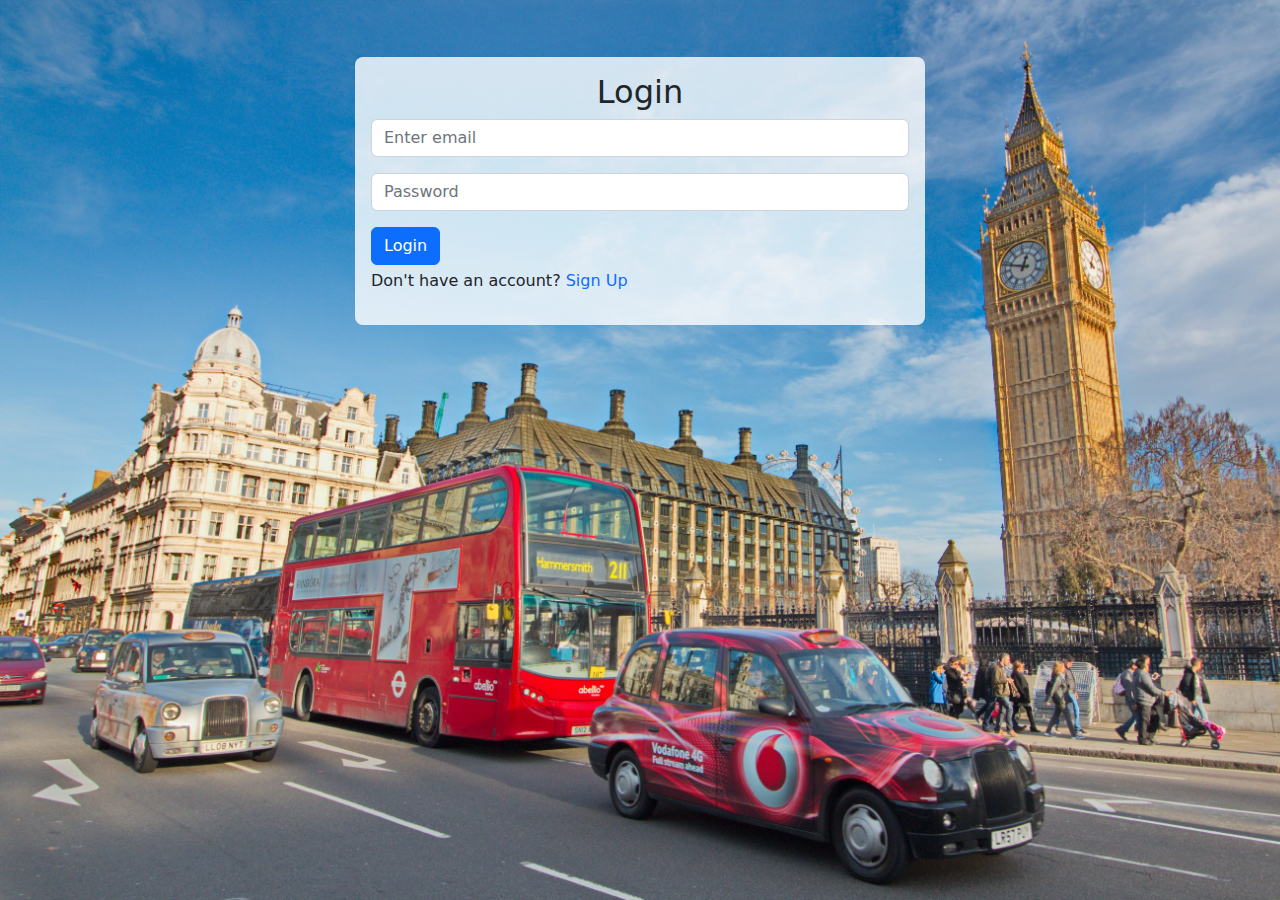
<file: index.html>
<!DOCTYPE html>
<html lang="en">
<head>
    <meta charset="UTF-8">
    <meta name="viewport" content="width=device-width, initial-scale=1.0">
    <link rel="stylesheet" href="assets/css/bootstrap.min.css">
    <link rel="stylesheet" href="assets/css/all.css">
    <link rel="stylesheet" href="assets/css/style.css">
     <title>Bus Ticket Booking</title>
</head>
<body>

<div class="container">
<div class="row">
<div class="col-6 offset-3 form p-3 rounded-3">

    <form>
        <h2 class="text-center">Login</h2>
        <span id="err1"></span>
      
      
        <input type="email" class="form-control" id="email1" aria-describedby="email" placeholder="Enter email" >
        
      
      <div>
        <input type="password" class="form-control mt-3" id="password1" placeholder="Password" >
       
    </div>
    
    <button class="btn btn-md btn-primary mt-3" type="button" onclick="validateForm()">Login</button>
      
        <p class="mt-1">Don't have an account? <a href="sign_up.html">Sign Up</a> </p>
      </form>
      

</div>
</div>
</div>

    
    <script src="assets/js/bootstrap.bundle.js"></script>
    <script src="assets/js/index.js"></script>
</body>
</html>
</file>
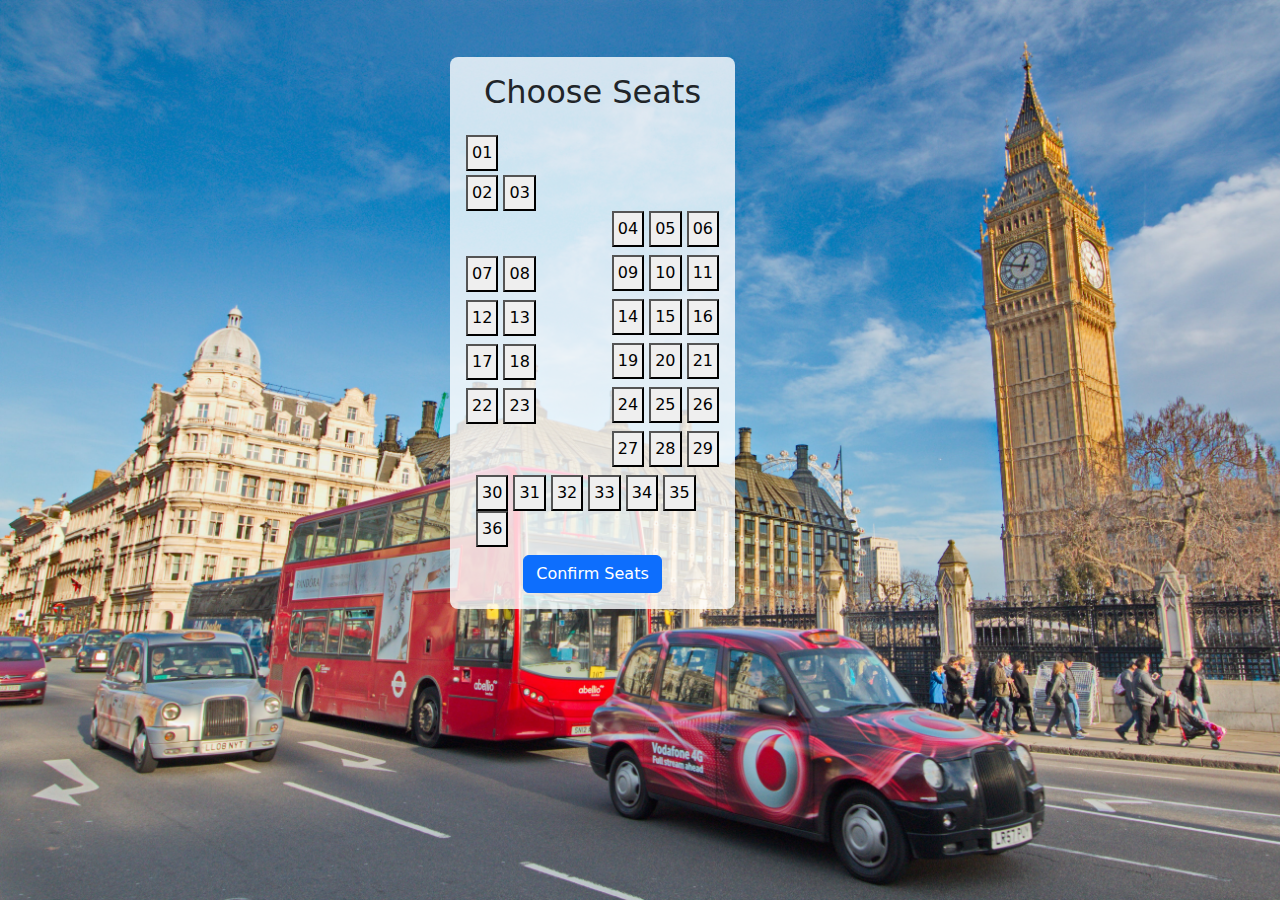
<file: seats.html>
<!DOCTYPE html>
<html lang="en">
<head>
    <meta charset="UTF-8">
    <meta name="viewport" content="width=device-width, initial-scale=1.0">
    <link rel="stylesheet" href="assets/css/bootstrap.min.css">
    <link rel="stylesheet" href="assets/css/all.css">
    <link rel="stylesheet" href="assets/css/style.css">
     <title>Bus Ticket Booking</title>
</head>
<body>

<div class="container">
<div class="row">
<div class="col-3 offset-4 form p-3 rounded-3">

    <h2 class="text-center">Choose Seats</h2>
  
<div class="mt-4">    
<button type="submit" class="p-1 seats" id="seat1">01</button>
</div>
<div class="mt-1">
    <button type="submit" class="p-1 seats" id="seat2">02</button>
    <button type="submit" class="p-1 seats" id="seat3">03</button>
</div>
<div class="d-flex justify-content-between">
    <div class="two_seats">
    <div>
    <button type="submit" class="p-1 seats" id="seat7">07</button>
    <button type="submit" class="p-1 seats" id="seat8">08</button>  
    </div>
    <div class="mt-2">
        <button type="submit" class="p-1 seats" id="seat12">12</button>
        <button type="submit" class="p-1 seats" id="seat13">13</button>  
        </div>
        <div class="mt-2">
            <button type="submit" class="p-1 seats" id="seat17">17</button>
            <button type="submit" class="p-1 seats" id="seat18">18</button>  
            </div>
        <div class="mt-2">
            <button type="submit" class="p-1 seats" id="seat22">22</button>
            <button type="submit" class="p-1 seats" id="seat23">23</button>  
            </div>
       
        </div>

            <div>
            <div>
                <button type="submit" class="p-1 seats" id="seat4">04</button>
                <button type="submit" class="p-1 seats" id="seat5">05</button>  
                <button type="submit" class="p-1 seats" id="seat6">06</button>  
            </div>
            <div class="mt-2">
                <button type="submit" class="p-1 seats" id="seat9">09</button>
                <button type="submit" class="p-1 seats" id="seat10">10</button>  
                <button type="submit" class="p-1 seats" id="seat11">11</button>  
            </div>
            <div class="mt-2">
                <button type="submit" class="p-1 seats" id="seat14">14</button>
                <button type="submit" class="p-1 seats" id="seat15">15</button>  
                <button type="submit" class="p-1 seats" id="seat16">16</button>  
            </div>
            <div class="mt-2">
                <button type="submit" class="p-1 seats" id="seat19">19</button>
                <button type="submit" class="p-1 seats" id="seat20">20</button>  
                <button type="submit" class="p-1 seats" id="seat21">21</button>  
            </div>
            <div class="mt-2">
                <button type="submit" class="p-1 seats" id="seat24">24</button>
                <button type="submit" class="p-1 seats" id="seat25">25</button>  
                <button type="submit" class="p-1 seats" id="seat26">26</button>  
            </div>
            <div class="mt-2">
                <button type="submit" class="p-1 seats" id="seat27">27</button>
                <button type="submit" class="p-1 seats" id="seat28">28</button>  
                <button type="submit" class="p-1 seats" id="seat29">29</button>  
            </div>
           
        </div>
       
</div>
<div class="mt-2 last_seats">
    <button type="submit" class="p-1 seats" id="seat30">30</button>
    <button type="submit" class="p-1 seats" id="seat31">31</button>  
    <button type="submit" class="p-1 seats" id="seat32">32</button>  
    <button type="submit" class="p-1 seats" id="seat33">33</button>
    <button type="submit" class="p-1 seats" id="seat34">34</button>  
    <button type="submit" class="p-1 seats" id="seat35">35</button>  
    <button type="submit" class="p-1 seats" id="seat36">36</button>
</div>

<div class="text-center">
<button class="btn btn-md btn-primary mt-2 confirm_btn" type="button" onclick="selectSeat()">Confirm Seats</button>
</div>

</div>
</div>
</div>
  
    <script src="assets/js/bootstrap.bundle.js"></script>
    <script src="assets/js/seats.js"></script>
</body>
</html>
</file>
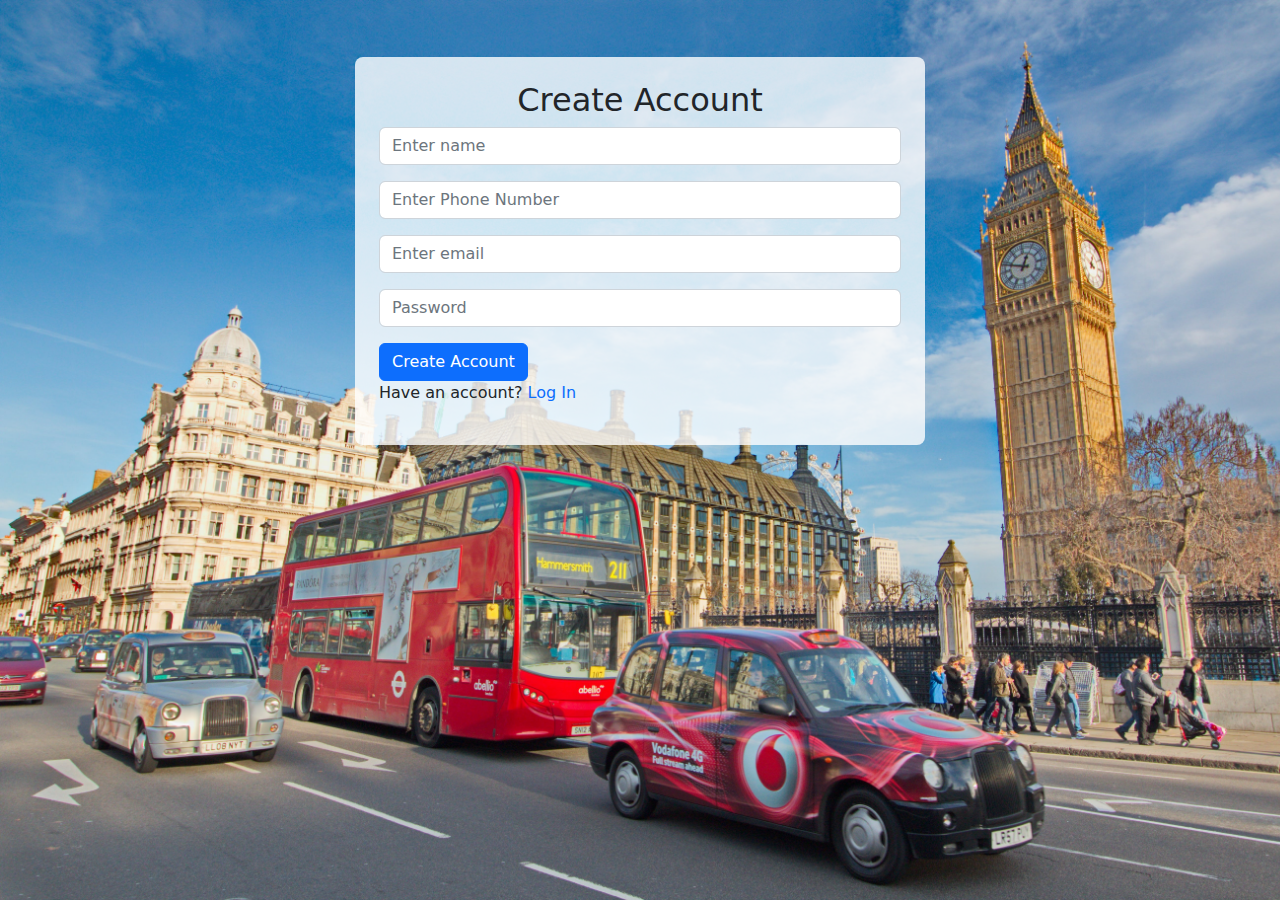
<file: sign_up.html>
<!DOCTYPE html>
<html lang="en">
<head>
    <meta charset="UTF-8">
    <meta name="viewport" content="width=device-width, initial-scale=1.0">
    <link rel="stylesheet" href="assets/css/bootstrap.min.css">
    <link rel="stylesheet" href="assets/css/all.css">
    <link rel="stylesheet" href="assets/css/style.css">
     <title>Bus Ticket Booking</title>
</head>
<body>

<div class="container">
<div class="row">
<div class="col-6 offset-3 form p-4 rounded-3">

    <form>
        <h2 class="text-center">Create Account</h2>
       
      

                <form>
                   <div>
                    <input type="text" class="form-control" id="name" placeholder="Enter name">
                    <span id="error1"></span></div>

                   <div>
                    <input type="number" class="form-control mt-3" id="number" placeholder="Enter Phone Number" >   
                    <span id="error2"></span> </div>         

                  <div>
                    <input type="email" class="form-control mt-3" id="email" placeholder="Enter email" >
                    <span id="error3"></span></div>
                  
                   <div>
                    <input type="password" class="form-control mt-3" id="password" placeholder="Password" >
                    <span id="error4"></span></div>
              
                    <button type="button" class="btn btn-primary mt-3" id="register" onclick="validateForm()">
                         
                            Create Account
                      
                        </button>
                   
                <p class="">Have an account? <a href="index.html">Log In </a></p>                                                                 
            </form>
          

      </form>

</div>
</div>
</div>

    
    <script src="assets/js/bootstrap.bundle.js"></script>
    <script src="assets/js/signup.js"></script>
</body>
</html>
</file>
<file: assets/css/style.css>
*{
    margin: 0;
    padding: 0;
    box-sizing: border-box;
}
body{
    background-image:url(../images/bus.jpg);
    background-size: cover;
    background-repeat: no-repeat;
    height: 100vh;
}
.form{
 background-color: rgba(255, 255, 255, 0.8);
 margin-top: 5%;
}
a{
    text-decoration: none;
}
.two_seats{
    margin-top: 45px;
}
.last_seats{
    padding-left: 10px;
}
#err1, #err2, #error1, #error2, #error3, #error4{
    color: red;
    font-size: 12px;
}
</file>
